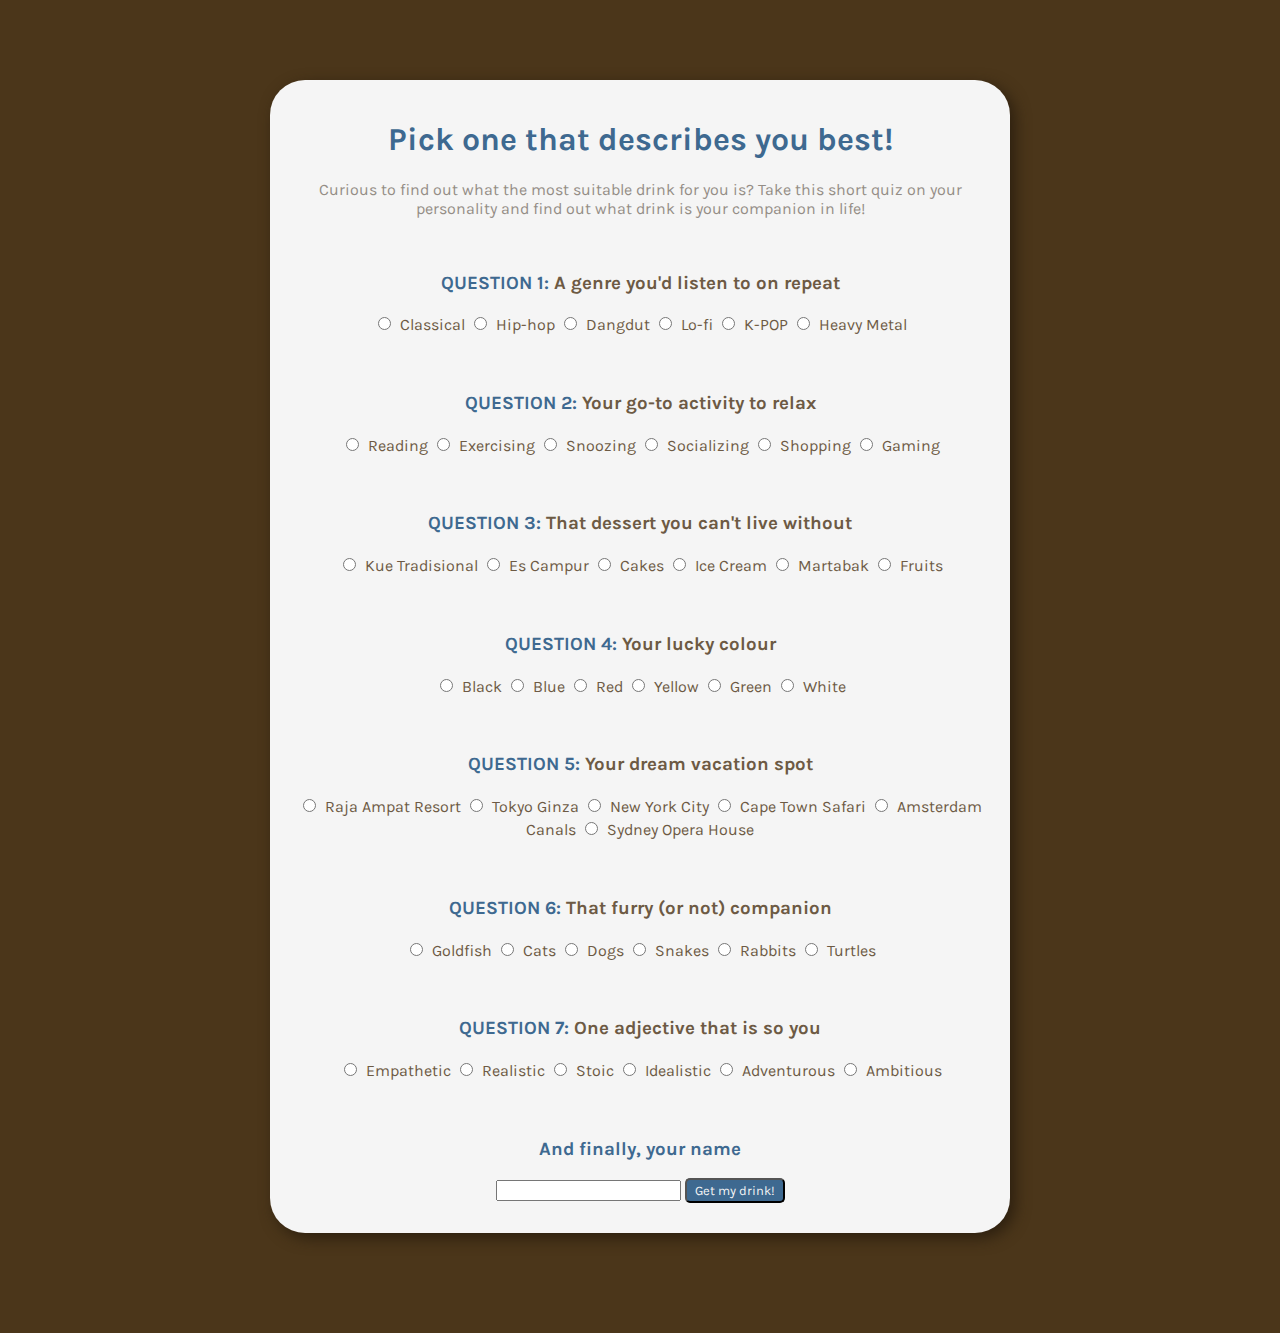
<file: final-project/index.html>
<!DOCTYPE html>
<html lang="en">
<head>
    <meta charset="UTF-8">
    <meta name="viewport" content="width=device-width, initial-scale=1.0">
    <link rel="preconnect" href="https://fonts.gstatic.com">
    <link rel="stylesheet" href="style.css" type="text/css">
    <link href="https://fonts.googleapis.com/css2?family=Karla:ital,wght@0,300;0,500;0,700;1,300;1,500;1,700&display=swap" rel="stylesheet">
    <title>Personality and Drink Matcher</title>
</head>
<body>
    <form action="result.html">
    <div class="question-list">
        <h1>Pick one that describes you best!</h1>
            <p>Curious to find out what the most suitable drink for you is? Take this short quiz on your personality and find out what drink
                is your companion in life!</p>
        <br>
        <h3><span class="question-number">QUESTION 1: </span> A genre you'd listen to on repeat</h3>
            <div class="choices">
            <input type="radio" name="album" id="classical" value="classical" required>
                <label for="classical">Classical</label>
            <input type="radio" name="album" id="hip-hop" value="hip-hop">
                <label for="hip-hop">Hip-hop</label>
            <input type="radio" name="album" id="dangdut" value="edm">
                <label for="dangdut">Dangdut</label>
            <input type="radio" name="album" id="lo-fi" value="downtempo">
                <label for="lo-fi">Lo-fi</label>
            <input type="radio" name="album" id="k-pop" value="k-pop">
                <label for="k-pop">K-POP</label>
            <input type="radio" name="album" id="heavy metal" value="heavy metal">
                <label for="heavy metal">Heavy Metal</label>
            </div>
        <br>
        <br>
        <h3><span class="question-number">QUESTION 2: </span>Your go-to activity to relax</h3>
            <div class="choices">
            <input type="radio" name="activity" id="reading" value="reading" required>
                <label for="reading">Reading</label>
            <input type="radio" name="activity" id="exercising" value="partying">
                <label for="exercising">Exercising</label>
            <input type="radio" name="activity" id="snoozing" value="snoozing">
                <label for="snoozing">Snoozing</label>
            <input type="radio" name="activity" id="socializing" value="socializing">
                <label for="socializing">Socializing</label>
            <input type="radio" name="activity" id="shopping" value="shopping">
                <label for="shopping">Shopping</label>
            <input type="radio" name="activity" id="gaming" value="gaming">
                <label for="gaming">Gaming</label>
            </div>
        <br>
        <br>
        <h3><span class="question-number">QUESTION 3: </span>That dessert you can't live without</h3>
            <div class="choices">
            <input type="radio" name="dessert" id="kue" value="kue">
                <label for="kue">Kue Tradisional</label>
            <input type="radio" name="dessert" id="escampur" value="escampur" required>
                <label for="escampur">Es Campur</label>
            <input type="radio" name="dessert" id="cakes" value="cakes">
                <label for="cakes">Cakes</label>
            <input type="radio" name="dessert" id="icecream" value="icecream">
                <label for="icecream">Ice Cream</label>
            <input type="radio" name="dessert" id="martabak" value="shopping">
                <label for="martabak">Martabak</label>
            <input type="radio" name="dessert" id="fruits" value="gaming">
                <label for="fruits">Fruits</label>
            </div>
        <br>
        <br>
        <h3><span class="question-number">QUESTION 4: </span>Your lucky colour</h3>
            <div class="choices">
            <input type="radio" name="colour" id="black" value="kue" required>
                <label for="black">Black</label>
            <input type="radio" name="colour" id="blue" value="escampur">
                <label for="blue">Blue</label>
            <input type="radio" name="colour" id="red" value="cakes">
                <label for="red">Red</label>
            <input type="radio" name="colour" id="yellow" value="icecream">
                <label for="yellow">Yellow</label>
            <input type="radio" name="colour" id="green" value="shopping">
                <label for="green">Green</label>
            <input type="radio" name="colour" id="white" value="gaming">
                <label for="white">White</label>
            </div>
        <br>
        <br>
        <h3><span class="question-number">QUESTION 5: </span>Your dream vacation spot</h3>
            <div class="choices">
            <input type="radio" name="vacation" id="rajaampat" value="kue" required>
                <label for="rajaampat">Raja Ampat Resort</label>
            <input type="radio" name="vacation" id="tokyo" value="escampur">
                <label for="tokyo">Tokyo Ginza</label>
            <input type="radio" name="vacation" id="newyorkcity" value="cakes">
                <label for="newyorkcity">New York City</label>
            <input type="radio" name="vacation" id="capetown" value="icecream">
                <label for="capetown">Cape Town Safari</label>
            <input type="radio" name="vacation" id="amsterdam" value="shopping">
                <label for="amsterdam">Amsterdam Canals</label>
            <input type="radio" name="vacation" id="sydney" value="gaming">
                <label for="sydney">Sydney Opera House</label>
            </div>
        <br>
        <br>
        <h3><span class="question-number">QUESTION 6: </span>That furry (or not) companion</h3>
            <div class="choices">
            <input type="radio" name="pets" id="goldfish" value="kue" required>
                <label for="goldfish">Goldfish</label>
            <input type="radio" name="pets" id="cats" value="escampur">
                <label for="cats">Cats</label>
            <input type="radio" name="pets" id="dogs" value="cakes">
                <label for="dogs">Dogs</label>
            <input type="radio" name="pets" id="snakes" value="icecream">
                <label for="snakes">Snakes</label>
            <input type="radio" name="pets" id="rabbits" value="shopping">
                <label for="rabbits">Rabbits</label>
            <input type="radio" name="pets" id="turtles" value="gaming">
                <label for="turtles">Turtles</label>
            </div>
        <br>
        <br>
        <h3><span class="question-number">QUESTION 7: </span>One adjective that is so you</h3>
            <div class="choices">
            <input type="radio" name="adjective" id="empathetic" value="kue" required>
                <label for="empathetic">Empathetic</label>
            <input type="radio" name="adjective" id="realistic" value="escampur">
                <label for="realistic">Realistic</label>
            <input type="radio" name="adjective" id="stoic" value="cakes">
                <label for="stoic">Stoic</label>
            <input type="radio" name="adjective" id="idealistic" value="icecream">
                <label for="idealistic">Idealistic</label>
            <input type="radio" name="adjective" id="adventurous" value="shopping">
                <label for="adventurous">Adventurous</label>
            <input type="radio" name="adjective" id="ambitious" value="gaming">
                <label for="ambitious">Ambitious</label>
            </div>
        <br>
        <br>
        <label for="name" class="question-number"><h3>And finally, your name</h3></label>
        <input type="text" id="name" required>
        <input type="submit" id="submit" value="Get my drink!" required>
    </div>
    <script src="script.js"></script>
    </form>
</body>
</html>
</file>
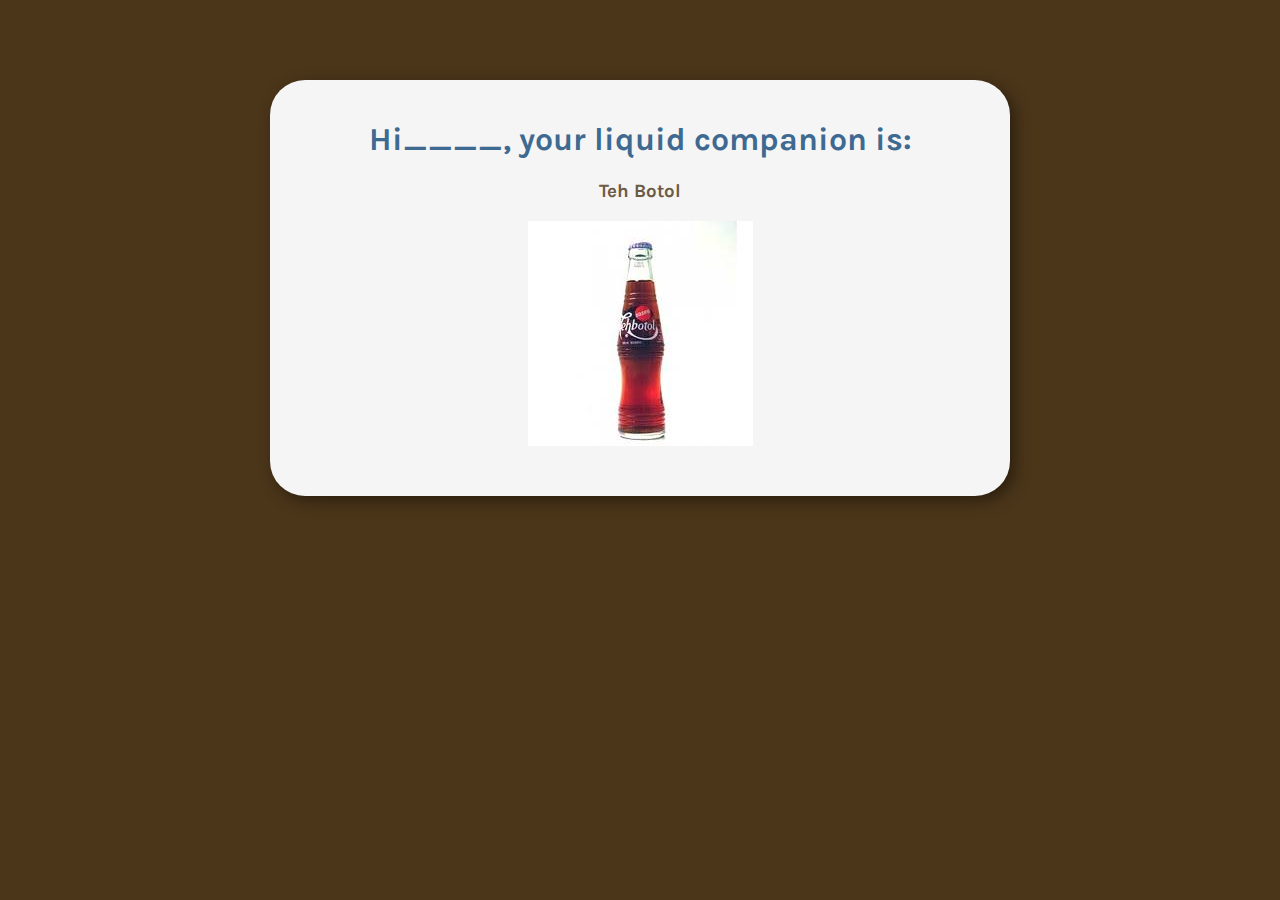
<file: final-project/result.html>
<!DOCTYPE html>
<html lang="en">
<head>
    <meta charset="UTF-8">
    <meta name="viewport" content="width=device-width, initial-scale=1.0">
    <link rel="preconnect" href="https://fonts.gstatic.com">
    <link rel="stylesheet" href="style.css" type="text/css">
    <link href="https://fonts.googleapis.com/css2?family=Karla:ital,wght@0,300;0,500;0,700;1,300;1,500;1,700&display=swap" rel="stylesheet">
    <title>Here is your drink!</title>
</head>
<body>
    <div class="question-list">
        <h1>Hi____, your liquid companion is:</h1>
        <div class="result">
            <h3>Teh Botol</h3>
            <img src="raws/tehbotol.jpeg">
            <p></p>
        </div>
    </div>
</body>
</html>

<!-- maap sudah maksimal dengan waktu yg ada huhu -->
</file>
<file: final-project/style.css>
body {
    font-family: 'Karla', sans-serif;
    font-weight: 300px;
    color: rgb(109, 90, 68);
    margin: auto;
    margin-top: 50px;
    margin-bottom: 50px;
    text-align: center;
    padding-top: 30px;
    padding-bottom: 50px;
    background-color: #4b361a;
}

body p {
    font-weight: 200px;
    color:rgb(148, 141, 134);
}

.question-number {
    font-family: 'Karla';
    font-weight: 400px;
    color: #3E6990;
}

.question-list {
    background-color: whitesmoke;
    max-width: 700px;
    margin: 30px;
    padding: 20px;
    padding-bottom: 30px;
    border-radius: 35px;
    box-shadow: 5px 5px 15px #2c1f0f;
    margin: auto;
}

.choices {
    font-family: 'Karla';
    font-weight: 200px;
}

h1 {
    font-family: 'Karla';
    font-weight: 700px;
    color:#3E6990; 
}

input[type="radio"]{
    margin: 5px;
  }

#submit {
    font-family: 'Karla';
    font-size: 13px;
    width: 100px;
    height: 25px;
    background-color: #3E6990;
    color: whitesmoke;
    border-radius: 5px;
}
</file>
